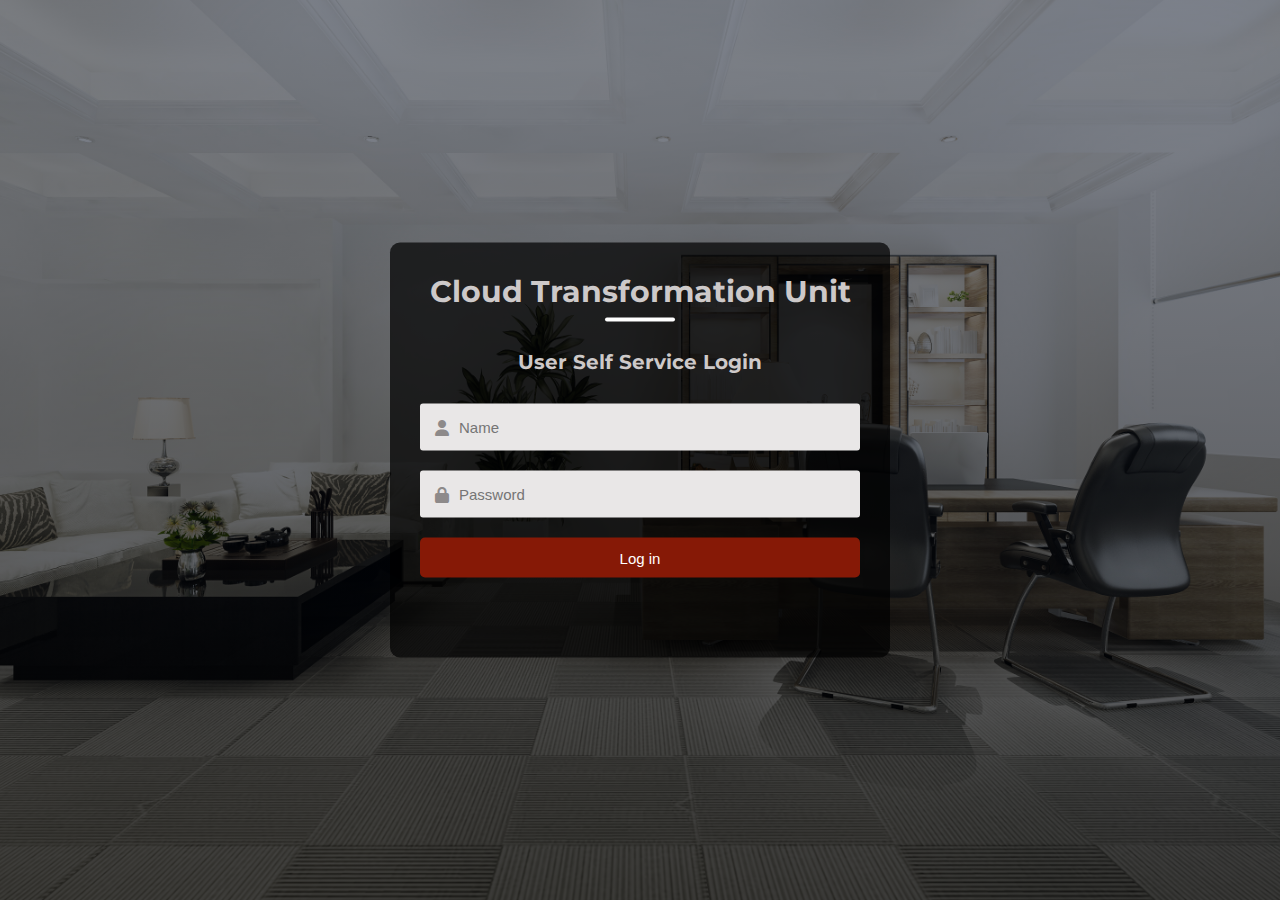
<file: index.html>
<!DOCTYPE html>
<html lang="en">
<head>
    <meta charset="UTF-8">
    <meta name="viewport" content="width=device-width, initial-scale=1.0">
    <link rel="stylesheet" href="style.css">
    <link href="https://fonts.googleapis.com/css2?family=Montserrat:wght@100;300;400&display=swap" rel="stylesheet">
    <link rel="stylesheet" href="https://cdnjs.cloudflare.com/ajax/libs/font-awesome/6.1.1/css/all.min.css">
    <title>Document</title>
</head>
<body>
    <div class="container">
        <div class="form-box">
            <h1>Cloud Transformation Unit</h1>
            <h2>User Self Service Login</h2>

            <form action="">
                <div class="input-group">
                    <div class="input-field">
                        <i class="fa-solid fa-user"></i>
                        <input type="text" placeholder="Name">
                    </div>
                    <div class="input-field">
                        <i class="fa-solid fa-lock"></i>
                        <input type="password" placeholder="Password">
                    </div>
                </div>
                <div class="btn-field">
                    <button type="button">Log in</button>
                </div>
            </form>

        </div>
        
    </div>
</body>
    
    
</body>
</html>
</file>
<file: style.css>
* {
    margin: 0;
    padding: 0;
    box-sizing: border-box;
}

body {
    font-family: 'Montserrat', sans-serif;
  }

.container {
    width: 100%;
    height: 100vh;
    background-image: linear-gradient(rgba(0, 10, 30, 0.491),rgba(0,0,0,0.7)),url(images/office.jpg);
    background-position: center;
    background-size: cover;
    position: relative;
}

.form-box {
    width: 90%;
    max-width: 500px;
    position: absolute;
    top: 50%;
    left: 50%;
    transform: translate(-50%, -50%);
    background: rgba(0,0,0,0.7);
    padding: 30px 30px 80px 30px;
    text-align: center;
    border-radius: 10px;
}

.form-box h1 {
    font-size: 30px;
    margin-bottom: 40px;
    position: relative;
    color: rgb(205, 201, 201);
}

.form-box h1::after {
    content: "";
    width: 70px;
    height: 4px;
    border-radius: 3px;
    background: #ffffff;
    position: absolute;
    bottom: -12px;
    left: 50%;
    transform: translateX(-50%);
}


.form-box h2 {
    font-size: 20px;
    margin-bottom: 30px;
    position: relative;
    color: rgb(205, 201, 201);
}


.input-field {
    background: rgb(233, 231, 231);
    margin: 20px 0;
    border-radius: 3px;
    display: flex;
    align-items: center;
}

input {
    width: 100%;
    background: transparent;
    border: none;
    outline: none;
    padding: 15px 10px;
    font-size: 15px;
}

.input-field i {
    margin-left: 15px;
    color: rgb(141, 138, 138);
}

.btn-field {
    width: 100%;
    justify-content: space-between;
}

.btn-field button {
    width: 100%;
    background: #861906;
    color: rgb(255, 255, 255);
    height: 40px;
    border-radius: 5px;
    border: 0;
    outline: 0;
    cursor: pointer;
    transition: .5s;
    font-size: 15px;
}

.btn-field button:hover {
    background-color: #424040;
}
</file>
